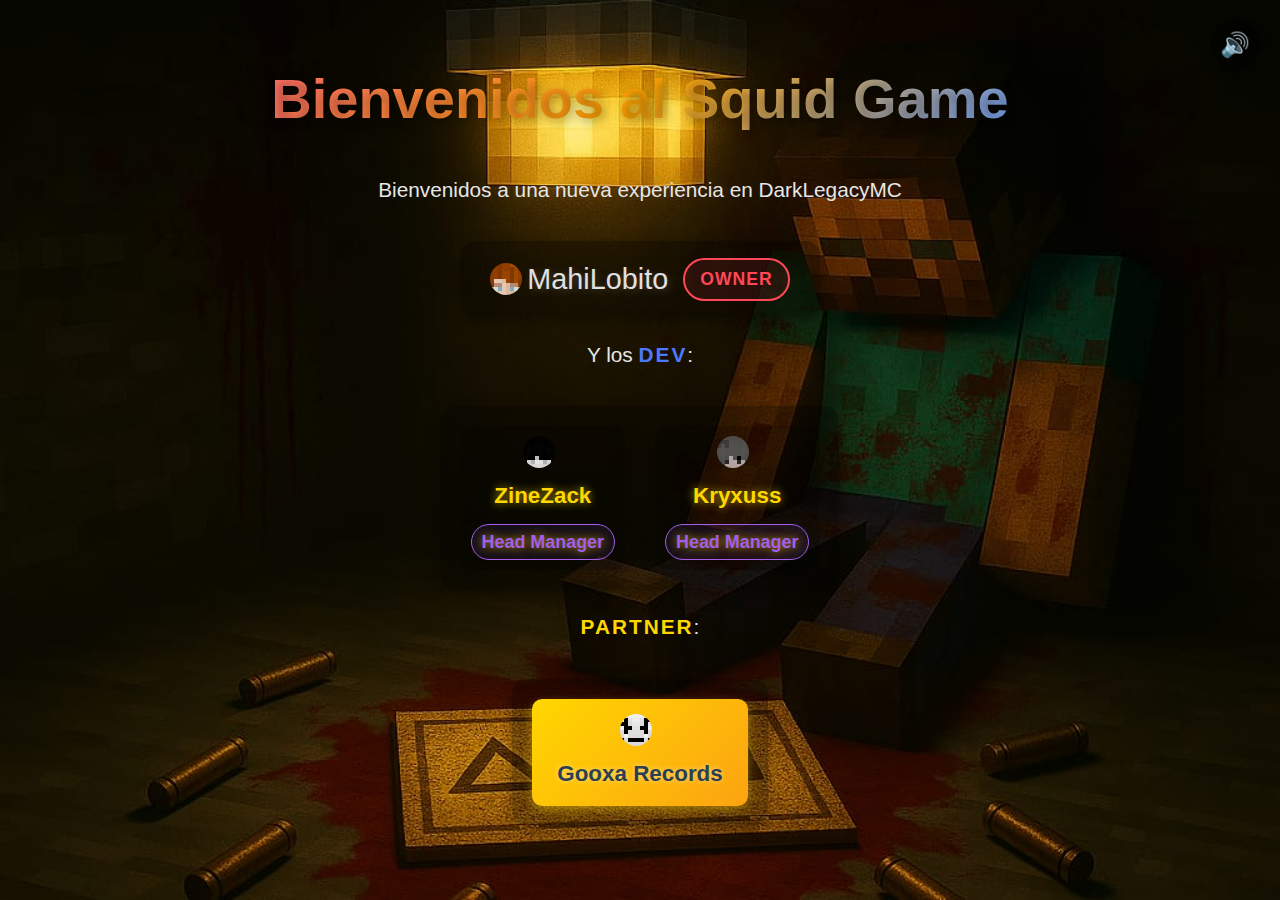
<file: index.html>
<!DOCTYPE html>
<html lang="es">
<head>
    <meta charset="UTF-8">
    <meta name="viewport" content="width=device-width, initial-scale=1.0">
    <title>Squid Game x DarkLegacy</title>
    <link rel="icon" type="image/png" href="image/favicon.jpeg">
    <link rel="stylesheet" href="style.css">
    <link rel="stylesheet" href="https://fonts.googleapis.com/css2?family=Montserrat:wght@400;700&display=swap">
</head>
<body>
    <audio id="background-music" autoplay loop>
        <source src="music/1.mp3" type="audio/mpeg">
        Tu navegador no soporta el elemento de audio.
    </audio>
    <button id="toggle-music" class="music-button">
        🔊
    </button>
    <h1>Bienvenidos al Squid Game</h1>
    <p>Bienvenidos a una nueva experiencia en DarkLegacyMC</p>

    <div class="owner-container">
        <img src="image/face (2).png" alt="MahiLobito face" class="face-icon"> <span class="less-fachero mahilobito-trigger">MahiLobito</span>
        <span class="owner">OWNER</span>
    </div>

    <p>Y los <span class="dev-title">DEV</span>:</p>

    <div class="dev-container">
        <div class="fachero">
            <img src="image/face.png" alt="ZineZack face" class="face-icon"> <span class="zinezack-trigger">ZineZack</span>
            <span class="head-manager">Head Manager</span>
        </div>

        <div class="fachero">
            <img src="image/face (1).png" alt="Kryxuss face" class="face-icon"> <span class="kryxuss-trigger">Kryxuss</span>
            <span class="head-manager">Head Manager</span>
        </div>
    </div>

    <p><span class="partner-title">PARTNER</span>:</p>
    
    <div class="partner-container">
        <div class="partner-item">
            <img src="image/face (3).png" alt="Gooxa Records face" class="face-icon"> <span class="gooxa-trigger">Gooxa Records</span>
        </div>
    </div>

    <!-- Kryxuss Modal -->
    <div id="kryxuss-modal" class="squid-game-modal">
        <div class="squid-game-modal-content kryxuss-theme">
            <span class="close-button">&times;</span>
            <div class="squid-symbols">
                <div class="symbol circle"></div>
                <div class="symbol triangle"></div>
                <div class="symbol square"></div>
            </div>
            <h2 class="squid-title">KRYXUSS</h2>
            <div class="info-container">
                <div class="info-item">
                    <div class="info-label">Nombre:</div>
                    <div class="info-value">Kryxuss</div>
                </div>
                <div class="info-item">
                    <div class="info-label">Info:</div>
                    <div class="info-value">En principio me dedico a mejorar DarkLegacyMC. El servidor de MahiLobito, nos mata mucho para hacer las cosas bien pero se logra. Es una muy buena persona. Lo que estamos haciendo ahora mismo lo del Squid Game va a ser una locura para pagar 3,60€ por la entrada no esta nada mal por el esfuerzo que le esta metiendo el Owner para esto. Pronto nuevas modalidades y DarkLegacy se volverá un servidor muy bueno.</div>
                </div>
                <div class="info-item">
                    <div class="info-label">Edad:</div>
                    <div class="info-value">16</div>
                </div>
                <div class="info-item">
                    <div class="info-label">Status:</div>
                    <div class="info-value status-online">Online</div>
                </div>
            </div>
        </div>
    </div>

    <!-- MahiLobito Modal -->
    <div id="mahilobito-modal" class="squid-game-modal">
        <div class="squid-game-modal-content mahilobito-theme">
            <span class="close-button">&times;</span>
            <div class="squid-symbols">
                <div class="symbol star"></div>
                <div class="symbol hexagon"></div>
                <div class="symbol diamond"></div>
            </div>
            <h2 class="squid-title">MAHILOBITO</h2>
            <div class="info-container">
                <div class="info-item">
                    <div class="info-label">Nombre:</div>
                    <div class="info-value">MahiLobito</div>
                </div>
                <div class="info-item">
                    <div class="info-label">Info:</div>
                    <div class="info-value">NOT SET</div>
                </div>
                <div class="info-item">
                    <div class="info-label">Edad:</div>
                    <div class="info-value">NOT SET</div>
                </div>
                <div class="info-item">
                    <div class="info-label">Status:</div>
                    <div class="info-value status-online">Online</div>
                </div>
            </div>
        </div>
    </div>

    <!-- ZineZack Modal -->
    <div id="zinezack-modal" class="squid-game-modal">
        <div class="squid-game-modal-content zinezack-theme">
            <span class="close-button">&times;</span>
            <div class="squid-symbols">
                <div class="symbol circle-alt"></div>
                <div class="symbol polygon"></div>
                <div class="symbol rect"></div>
            </div>
            <h2 class="squid-title">ZINEZACK</h2>
            <div class="info-container">
                <div class="info-item">
                    <div class="info-label">Nombre:</div>
                    <div class="info-value">ZineZack</div>
                </div>
                <div class="info-item">
                    <div class="info-label">Info:</div>
                    <div class="info-value">Viejo Sabio</div>
                </div>
                <div class="info-item">
                    <div class="info-label">Edad:</div>
                    <div class="info-value">24</div>
                </div>
                <div class="info-item">
                    <div class="info-label">Status:</div>
                    <div class="info-value status-online">Online</div>
                </div>
            </div>
        </div>
    </div>

    <!-- Gooxa Records Modal -->
    <div id="gooxa-modal" class="squid-game-modal">
        <div class="squid-game-modal-content gooxa-theme">
            <span class="close-button">&times;</span>
            <div class="squid-symbols">
                <div class="symbol music-note"></div>
                <div class="symbol wave"></div>
                <div class="symbol disc"></div>
            </div>
            <h2 class="squid-title">GOOXA RECORDS</h2>
            <div class="info-container">
                <div class="info-item">
                    <div class="info-label">Nombre:</div>
                    <div class="info-value">Gooxa Records</div>
                </div>
                <div class="info-item">
                    <div class="info-label">Info:</div>
                    <div class="info-value">NOT SET</div>
                </div>
                <div class="info-item">
                    <div class="info-label">Edad:</div>
                    <div class="info-value">NOT SET</div>
                </div>
                <div class="info-item">
                    <div class="info-label">Status:</div>
                    <div class="info-value status-online">Online</div>
                </div>
            </div>
        </div>
    </div>

    <script>
        document.addEventListener('DOMContentLoaded', function() {
            const music = document.getElementById('background-music');
            const toggleButton = document.getElementById('toggle-music');

            toggleButton.addEventListener('click', () => {
                if (music.paused) {
                    music.play();
                    toggleButton.textContent = '🔊';
                } else {
                    music.pause();
                    toggleButton.textContent = '🔇';
                }
            });

            const modalTriggerConfig = [
                { trigger: '.mahilobito-trigger', modal: 'mahilobito-modal' },
                { trigger: '.kryxuss-trigger', modal: 'kryxuss-modal' },
                { trigger: '.zinezack-trigger', modal: 'zinezack-modal' },
                { trigger: '.gooxa-trigger', modal: 'gooxa-modal' }
            ];
            
            modalTriggerConfig.forEach(config => {
                const triggerElement = document.querySelector(config.trigger);
                if (triggerElement) {
                    triggerElement.addEventListener('click', function() {
                        document.getElementById(config.modal).style.display = 'block';
                    });
                }
            });

            const closeButtons = document.querySelectorAll('.close-button');
            closeButtons.forEach(button => {
                button.addEventListener('click', function() {
                    const modal = button.closest('.squid-game-modal');
                    modal.style.display = 'none';
                });
            });

            window.addEventListener('click', function(event) {
                const modals = document.querySelectorAll('.squid-game-modal');
                modals.forEach(modal => {
                    if (event.target === modal) {
                        modal.style.display = 'none';
                    }
                });
            });

            document.querySelectorAll('.mahilobito-trigger, .kryxuss-trigger, .zinezack-trigger, .gooxa-trigger').forEach(el => {
                el.classList.add('character-trigger');
            });
        });
    </script>
</body>
</html>
</file>
<file: style.css>
* {
    margin: 0;
    padding: 0;
    box-sizing: border-box;
    cursor: default;
    font-family: 'Arial', sans-serif;
}

:root {
    --squid-pink: #ff0080;
    --squid-green: #1dd1a1;
    --squid-blue: #48dbfb;
    --squid-dark: #1e272e;
    --squid-light: #f5f6fa;

    --mahilobito-primary: #ff6b6b;
    --mahilobito-secondary: #ff9ff3;
    --zinezack-primary: #48dbfb;
    --zinezack-secondary: #0abde3;
    --gooxa-primary: #feca57;
    --gooxa-secondary: #ff9f43;
}

body {
    font-family: 'Segoe UI', Tahoma, Geneva, Verdana, sans-serif;
    background-color: #1a1a2e;
    color: #e6e6e6;
    line-height: 1.6;
    padding: 20px;
    display: flex;
    flex-direction: column;
    align-items: center;
    justify-content: center;
    min-height: 100vh;
    text-align: center;
    background-image: url('image/Imagen1.jpg');
    background-size: cover;
    background-position: center center;
    background-repeat: no-repeat;
    background-attachment: fixed;
    overflow-x: hidden;
}

h1 {
    font-size: 3.5em;
    margin-bottom: 30px;
    background: linear-gradient(135deg, #ff6b6b, #ffa502, #70a1ff);
    -webkit-background-clip: text;
    background-clip: text;
    -webkit-text-fill-color: transparent;
    text-shadow: 3px 3px 10px rgba(0, 0, 0, 0.3);
    animation: titleAnimation 3s ease infinite;
}

p {
    font-size: 1.3em;
    margin-bottom: 15px;
    max-width: 800px;
}

.owner-container {
    background-color: rgba(0, 0, 0, 0.3);
    border-radius: 15px;
    padding: 15px 30px;
    margin: 20px 0;
    display: flex;
    align-items: center;
    justify-content: center;
    box-shadow: 0 5px 15px rgba(0, 0, 0, 0.3);
}

.dev-container {
    background-color: rgba(0, 0, 0, 0.3);
    border-radius: 15px;
    padding: 20px;
    margin: 20px 0;
    display: flex;
    flex-wrap: wrap;
    align-items: center;
    justify-content: center;
    gap: 30px;
    box-shadow: 0 5px 15px rgba(0, 0, 0, 0.3);
}

.dev-title {
    color: #4d79ff;
    font-weight: bold;
    text-transform: uppercase;
    letter-spacing: 2px;
}

.partner-title {
    color: #ffd700;
    font-weight: bold;
    text-transform: uppercase;
    letter-spacing: 2px;
}

.partner-container {
    background-color: rgba(0, 0, 0, 0.3);
    border-radius: 15px;
    padding: 20px;
    margin: 20px 0;
    display: flex;
    flex-wrap: wrap;
    align-items: center;
    justify-content: center;
    gap: 30px;
    box-shadow: 0 5px 15px rgba(0, 0, 0, 0.3);
}

.partner-item {
    font-weight: bold;
    color: #2c3e50;
    text-shadow: 0 0 5px rgba(255, 255, 255, 0.5);
    display: flex;
    flex-direction: column;
    align-items: center;
    gap: 5px;
    font-size: 1.4em;
    padding: 15px 25px;
    background: linear-gradient(135deg, #ffd700, #fca311);
    border-radius: 10px;
    transition: all 0.3s ease;
    box-shadow: 0 4px 10px rgba(255, 215, 0, 0.4);
}

.partner-item:hover {
    transform: translateY(-5px) scale(1.03);
    box-shadow: 0 10px 20px rgba(255, 215, 0, 0.6);
}

.partner-item span {
    margin-top: 5px;
}

.fachero {
    font-weight: bold;
    color: gold;
    text-shadow: 0 0 10px rgba(255, 215, 0, 0.7);
    display: flex;
    flex-direction: column;
    align-items: center;
    gap: 5px;
    font-size: 1.4em;
    padding: 10px;
    background-color: rgba(0, 0, 0, 0.2);
    border-radius: 10px;
    transition: all 0.3s ease;
}

.fachero:hover {
    transform: translateY(-5px);
    box-shadow: 0 10px 20px rgba(0, 0, 0, 0.4);
}

.fachero span:not(.head-manager) {
    margin-top: 5px;
}

.less-fachero {
    font-size: 1.8em;
    color: #e0e0e0;
    text-shadow: 2px 2px 8px rgba(255, 255, 255, 0.2);
    margin-right: 10px;
    display: inline-block;
    vertical-align: middle;
}

.owner {
    color: #ff4757;
    background-color: rgba(255, 71, 87, 0.1);
    padding: 5px 15px;
    border-radius: 50px;
    font-weight: bold;
    border: 2px solid #ff4757;
    letter-spacing: 1px;
    font-size: 1.1em;
    margin-left: 10px;
    display: inline-block;
    vertical-align: middle;
}

.head-manager {
    color: #a55eea;
    background-color: rgba(165, 94, 234, 0.1);
    padding: 3px 10px;
    border-radius: 50px;
    font-weight: bold;
    font-size: 0.8em;
    border: 1px solid #a55eea;
    margin-top: 5px;
}

.music-button {
    position: fixed;
    top: 20px;
    right: 20px;
    background-color: rgba(0, 0, 0, 0.5);
    color: white;
    border: none;
    border-radius: 50%;
    width: 50px;
    height: 50px;
    font-size: 1.5em;
    cursor: pointer;
    display: flex;
    align-items: center;
    justify-content: center;
    box-shadow: 0 4px 8px rgba(0, 0, 0, 0.3);
    transition: background-color 0.3s ease, transform 0.2s ease;
}

.music-button:hover {
    background-color: rgba(255, 255, 255, 0.8);
    color: black;
    transform: scale(1.1);
}

.face-icon {
    width: 32px;
    height: 32px;
    vertical-align: middle;
    margin-right: 8px;
    border-radius: 50%;
    object-fit: cover;
}

.owner-container .less-fachero {
    margin-right: 5px;
}

.owner-container .face-icon {
    margin-right: 5px;
}

.squid-game-modal {
    display: none;
    position: fixed;
    z-index: 1000;
    left: 0;
    top: 0;
    width: 100%;
    height: 100%;
    overflow: auto;
    background-color: rgba(0, 0, 0, 0.85);
    animation: fadeIn 0.5s ease-in-out;
    backdrop-filter: blur(5px);
}

.squid-game-modal-content {
    position: relative;
    background-color: var(--squid-dark);
    margin: 5% auto;
    padding: 40px;
    width: 80%;
    max-width: 700px;
    border: 3px solid var(--squid-pink);
    border-radius: 20px;
    box-shadow: 0 0 30px rgba(255, 0, 128, 0.5), inset 0 0 20px rgba(255, 0, 128, 0.2);
    animation: modalAppear 0.8s cubic-bezier(0.68, -0.55, 0.27, 1.55);
    overflow: hidden;
}

.mahilobito-theme {
    border-color: var(--mahilobito-primary);
    box-shadow: 0 0 30px rgba(255, 107, 107, 0.5), inset 0 0 20px rgba(255, 107, 107, 0.2);
    background-color: rgba(30, 39, 46, 0.9);
    background-image: linear-gradient(45deg, rgba(255, 107, 107, 0.05) 25%, transparent 25%, transparent 50%, rgba(255, 107, 107, 0.05) 50%, rgba(255, 107, 107, 0.05) 75%, transparent 75%, transparent);
    background-size: 20px 20px;
}

.mahilobito-theme .squid-title {
    color: var(--mahilobito-primary);
    text-shadow: 0 0 10px var(--mahilobito-primary),
                 0 0 20px var(--mahilobito-primary),
                 0 0 30px var(--mahilobito-primary);
}

.zinezack-theme {
    border-color: var(--zinezack-primary);
    box-shadow: 0 0 30px rgba(72, 219, 251, 0.5), inset 0 0 20px rgba(72, 219, 251, 0.2);
    background-color: rgba(30, 39, 46, 0.9);
    background-image: linear-gradient(135deg, rgba(72, 219, 251, 0.05) 25%, transparent 25%, transparent 50%, rgba(72, 219, 251, 0.05) 50%, rgba(72, 219, 251, 0.05) 75%, transparent 75%, transparent);
    background-size: 20px 20px;
}

.zinezack-theme .squid-title {
    color: var(--zinezack-primary);
    text-shadow: 0 0 10px var(--zinezack-primary),
                 0 0 20px var(--zinezack-primary),
                 0 0 30px var(--zinezack-primary);
}

.gooxa-theme {
    border-color: var(--gooxa-primary);
    box-shadow: 0 0 30px rgba(254, 202, 87, 0.5), inset 0 0 20px rgba(254, 202, 87, 0.2);
    background-color: rgba(30, 39, 46, 0.9);
    background-image: linear-gradient(90deg, rgba(254, 202, 87, 0.05) 25%, transparent 25%, transparent 50%, rgba(254, 202, 87, 0.05) 50%, rgba(254, 202, 87, 0.05) 75%, transparent 75%, transparent);
    background-size: 20px 20px;
}

.gooxa-theme .squid-title {
    color: var(--gooxa-primary);
    text-shadow: 0 0 10px var(--gooxa-primary),
                 0 0 20px var(--gooxa-primary),
                 0 0 30px var(--gooxa-primary);
}

.kryxuss-theme .squid-title {
    animation: neonPulseKryxuss 2s infinite alternate;
}

.mahilobito-theme .squid-title {
    animation: neonPulseMahilobito 2s infinite alternate;
}

.zinezack-theme .squid-title {
    animation: neonPulseZinezack 2s infinite alternate;
}

.gooxa-theme .squid-title {
    animation: neonPulseGooxa 2s infinite alternate;
}

.mahilobito-theme .info-label {
    color: var(--mahilobito-secondary);
}

.zinezack-theme .info-label {
    color: var(--zinezack-secondary);
}

.gooxa-theme .info-label {
    color: var(--gooxa-secondary);
}

.close-button {
    position: absolute;
    top: 15px;
    right: 20px;
    color: var(--squid-light);
    font-size: 28px;
    font-weight: bold;
    cursor: pointer;
    transition: all 0.3s;
    z-index: 10;
    width: 40px;
    height: 40px;
    display: flex;
    align-items: center;
    justify-content: center;
    border-radius: 50%;
    background-color: rgba(255, 255, 255, 0.1);
}

.close-button:hover {
    color: var(--squid-pink);
    transform: rotate(90deg);
    background-color: rgba(255, 255, 255, 0.2);
}

.mahilobito-theme .close-button:hover {
    color: var(--mahilobito-primary);
}

.zinezack-theme .close-button:hover {
    color: var(--zinezack-primary);
}

.gooxa-theme .close-button:hover {
    color: var(--gooxa-primary);
}

.squid-title {
    font-size: 3.5em;
    text-align: center;
    margin-bottom: 30px;
    color: var(--squid-pink);
    text-shadow: 0 0 10px var(--squid-pink),
                 0 0 20px var(--squid-pink),
                 0 0 30px var(--squid-pink);
    font-family: 'Montserrat', sans-serif;
    letter-spacing: 5px;
    font-weight: 700;
    text-transform: uppercase;
    position: relative;
}

.squid-title:after {
    content: '';
    position: absolute;
    bottom: -10px;
    left: 50%;
    transform: translateX(-50%);
    width: 60%;
    height: 3px;
    background: currentColor;
    box-shadow: 0 0 10px currentColor;
}

.info-container {
    display: flex;
    flex-direction: column;
    gap: 20px;
    margin-top: 40px;
    position: relative;
    z-index: 2;
}

.info-item {
    display: flex;
    background-color: rgba(0, 0, 0, 0.3);
    border-radius: 15px;
    justify-content: space-between;
    padding: 20px;
    box-shadow: 0 5px 15px rgba(0, 0, 0, 0.2);
    transform: translateX(-100%);
    animation: slideIn 0.5s forwards;
    animation-delay: calc(var(--item-index, 0) * 0.2s);
    transition: all 0.3s ease;
    border-left: 4px solid var(--squid-pink);
    align-items: center;
}

.mahilobito-theme .info-item {
    border-left: 4px solid var(--mahilobito-primary);
}

.zinezack-theme .info-item {
    border-left: 4px solid var(--zinezack-primary);
}

.gooxa-theme .info-item {
    border-left: 4px solid var(--gooxa-primary);
}

.info-item:hover {
    transform: translateX(0) scale(1.02);
    box-shadow: 0 8px 20px rgba(0, 0, 0, 0.3);
}

.info-item:nth-child(1) { --item-index: 1; }
.info-item:nth-child(2) { --item-index: 2; }
.info-item:nth-child(3) { --item-index: 3; }
.info-item:nth-child(4) { --item-index: 4; }

.info-label {
    flex: 0 0 100px;
    font-weight: bold;
    color: var(--squid-green);
    font-size: 1.2em;
    text-align: left;
}

.info-value {
    flex: 1;
    color: var(--squid-light);
    line-height: 1.7;
    font-size: 1.05em;
    text-align: right;
    display: flex;
    justify-content: flex-end;
    align-items: center;
}

.status-online {
    color: var(--squid-green);
    font-weight: bold;
    position: relative;
    display: inline-flex;
    align-items: center;
    margin-left: auto;
}

.status-online::before {
    content: '';
    display: inline-block;
    width: 12px;
    height: 12px;
    background-color: var(--squid-green);
    border-radius: 50%;
    margin-right: 10px;
    animation: pulse 1.5s infinite;
    box-shadow: 0 0 10px var(--squid-green);
}

.squid-symbols {
    position: absolute;
    top: 0;
    left: 0;
    width: 100%;
    height: 100%;
    pointer-events: none;
    opacity: 0.15;
    z-index: 0;
    overflow: hidden;
}

.symbol {
    position: absolute;
    border: 3px solid var(--squid-pink);
    opacity: 0.7;
}

.mahilobito-theme .symbol {
    border-color: var(--mahilobito-primary);
}

.zinezack-theme .symbol {
    border-color: var(--zinezack-primary);
}

.gooxa-theme .symbol {
    border-color: var(--gooxa-primary);
}

.circle {
    width: 100px;
    height: 100px;
    border-radius: 50%;
    top: 10%;
    right: 10%;
    animation: rotate 20s linear infinite, float 8s ease-in-out infinite;
}

.triangle {
    width: 0;
    height: 0;
    border: 50px solid transparent;
    border-bottom: 90px solid var(--squid-pink);
    background-color: transparent;
    bottom: 10%;
    left: 10%;
    animation: rotate 25s linear infinite reverse, float 10s ease-in-out infinite;
}

.mahilobito-theme .triangle {
    border-bottom-color: var(--mahilobito-primary);
}

.zinezack-theme .triangle {
    border-bottom-color: var(--zinezack-primary);
}

.gooxa-theme .triangle {
    border-bottom-color: var(--gooxa-primary);
}

.square {
    width: 80px;
    height: 80px;
    bottom: 20%;
    right: 20%;
    animation: rotate 30s linear infinite, float 9s ease-in-out infinite;
}

.star {
    width: 0;
    height: 0;
    margin: 50px 0;
    position: absolute;
    top: 5%;
    right: 15%;
    display: block;
    color: var(--mahilobito-primary);
    border-right: 100px solid transparent;
    border-bottom: 70px solid var(--mahilobito-primary);
    border-left: 100px solid transparent;
    transform: rotate(35deg);
    animation: rotate 25s linear infinite, float 12s ease-in-out infinite;
}

.star:before {
    content: '';
    position: absolute;
    height: 0;
    width: 0;
    top: -45px;
    left: -65px;
    display: block;
    border-bottom: 80px solid var(--mahilobito-primary);
    border-left: 30px solid transparent;
    border-right: 30px solid transparent;
    transform: rotate(-35deg);
}

.star:after {
    content: '';
    position: absolute;
    top: 3px;
    left: -105px;
    display: block;
    color: var(--mahilobito-primary);
    border-right: 100px solid transparent;
    border-bottom: 70px solid var(--mahilobito-primary);
    border-left: 100px solid transparent;
    transform: rotate(-70deg);
}

.hexagon {
    width: 100px;
    height: 57.74px;
    background: transparent;
    position: absolute;
    bottom: 15%;
    left: 15%;
    border-left: 3px solid var(--mahilobito-primary);
    border-right: 3px solid var(--mahilobito-primary);
    animation: rotate 20s linear infinite reverse, float 10s ease-in-out infinite;
}

.hexagon:before,
.hexagon:after {
    content: "";
    position: absolute;
    width: 0;
    border-left: 50px solid transparent;
    border-right: 50px solid transparent;
    left: -3px;
}

.hexagon:before {
    bottom: 100%;
    border-bottom: 28.87px solid var(--mahilobito-primary);
}

.hexagon:after {
    top: 100%;
    border-top: 28.87px solid var(--mahilobito-primary);
}

.diamond {
    width: 80px;
    height: 80px;
    background: transparent;
    border: 3px solid var(--mahilobito-primary);
    position: absolute;
    bottom: 30%;
    right: 30%;
    transform: rotate(45deg);
    animation: rotate 15s linear infinite, float 8s ease-in-out infinite;
}

.circle-alt {
    width: 90px;
    height: 90px;
    border-radius: 50%;
    border: 8px double var(--zinezack-primary);
    top: 15%;
    right: 15%;
    animation: rotate 18s linear infinite, float 9s ease-in-out infinite;
}

.polygon {
    width: 100px;
    height: 100px;
    position: absolute;
    bottom: 15%;
    left: 10%;
    clip-path: polygon(50% 0%, 100% 38%, 82% 100%, 18% 100%, 0% 38%);
    background: transparent;
    border: 3px solid var(--zinezack-primary);
    animation: rotate 22s linear infinite reverse, float 11s ease-in-out infinite;
}

.rect {
    width: 120px;
    height: 60px;
    bottom: 25%;
    right: 15%;
    animation: rotate 28s linear infinite, float 10s ease-in-out infinite;
    background: transparent;
    border: 3px solid var(--zinezack-primary);
}

.music-note {
    width: 40px;
    height: 60px;
    position: absolute;
    top: 20%;
    right: 20%;
    border-radius: 50% 50% 0 0;
    border: 3px solid var(--gooxa-primary);
    border-bottom: none;
    animation: rotate 20s linear infinite, float 8s ease-in-out infinite;
}

.music-note:before {
    content: '';
    position: absolute;
    width: 3px;
    height: 60px;
    background: var(--gooxa-primary);
    top: 55%;
    right: 0;
}

.music-note:after {
    content: '';
    position: absolute;
    width: 20px;
    height: 20px;
    background: var(--gooxa-primary);
    border-radius: 50%;
    bottom: -20px;
    right: -8.5px;
}

.wave {
    position: absolute;
    bottom: 20%;
    left: 15%;
    width: 120px;
    height: 60px;
    background: transparent;
    animation: waveAnimation 3s ease-in-out infinite;
}

.wave:before {
    content: "";
    position: absolute;
    left: 0;
    bottom: 0;
    width: 100%;
    height: 20px;
    background: transparent;
    border-bottom: 3px solid var(--gooxa-primary);
    border-radius: 50%;
}

.disc {
    position: absolute;
    width: 70px;
    height: 70px;
    border-radius: 50%;
    bottom: 30%;
    right: 25%;
    background: transparent;
    border: 3px solid var(--gooxa-primary);
    animation: rotate 15s linear infinite, float 7s ease-in-out infinite;
}

.disc:after {
    content: '';
    position: absolute;
    width: 15px;
    height: 15px;
    background: transparent;
    border: 3px solid var(--gooxa-primary);
    border-radius: 50%;
    top: 50%;
    left: 50%;
    transform: translate(-50%, -50%);
}

.character-trigger {
    cursor: pointer;
    transition: all 0.3s ease;
    display: inline-block;
    position: relative;
}

.character-trigger:hover {
    transform: translateY(-2px);
    text-shadow: 0 0 8px currentColor;
}

.character-trigger:after {
    content: '';
    position: absolute;
    bottom: -3px;
    left: 0;
    width: 0;
    height: 2px;
    background-color: currentColor;
    transition: width 0.3s ease;
}

.character-trigger:hover:after {
    width: 100%;
}

.kryxuss-trigger:hover {
    color: var(--squid-pink);
    text-shadow: 0 0 5px var(--squid-pink);
}

.mahilobito-trigger:hover {
    color: var(--mahilobito-primary);
    text-shadow: 0 0 5px var(--mahilobito-primary);
}

.zinezack-trigger:hover {
    color: var(--zinezack-primary);
    text-shadow: 0 0 5px var(--zinezack-primary);
}

.gooxa-trigger:hover {
    color: #ffd700;
    text-shadow: 0 0 5px #ffd700;
}

@keyframes neonPulseKryxuss {
    from {
        text-shadow: 0 0 10px var(--squid-pink),
                     0 0 20px var(--squid-pink),
                     0 0 30px var(--squid-pink);
    }
    to {
        text-shadow: 0 0 5px var(--squid-pink),
                     0 0 10px var(--squid-pink),
                     0 0 15px var(--squid-pink),
                     0 0 20px var(--squid-pink),
                     0 0 40px var(--squid-pink);
    }
}

@keyframes neonPulseMahilobito {
    from {
        text-shadow: 0 0 10px var(--mahilobito-primary),
                     0 0 20px var(--mahilobito-primary),
                     0 0 30px var(--mahilobito-primary);
    }
    to {
        text-shadow: 0 0 5px var(--mahilobito-primary),
                     0 0 10px var(--mahilobito-primary),
                     0 0 15px var(--mahilobito-primary),
                     0 0 20px var(--mahilobito-primary),
                     0 0 40px var(--mahilobito-primary);
    }
}

@keyframes neonPulseZinezack {
    from {
        text-shadow: 0 0 10px var(--zinezack-primary),
                     0 0 20px var(--zinezack-primary),
                     0 0 30px var(--zinezack-primary);
    }
    to {
        text-shadow: 0 0 5px var(--zinezack-primary),
                     0 0 10px var(--zinezack-primary),
                     0 0 15px var(--zinezack-primary),
                     0 0 20px var(--zinezack-primary),
                     0 0 40px var(--zinezack-primary);
    }
}

@keyframes neonPulseGooxa {
    from {
        text-shadow: 0 0 10px var(--gooxa-primary),
                     0 0 20px var(--gooxa-primary),
                     0 0 30px var(--gooxa-primary);
    }
    to {
        text-shadow: 0 0 5px var(--gooxa-primary),
                     0 0 10px var(--gooxa-primary),
                     0 0 15px var(--gooxa-primary),
                     0 0 20px var(--gooxa-primary),
                     0 0 40px var(--gooxa-primary);
    }
}

@keyframes waveAnimation {
    0%, 100% {
        transform: translateY(0);
    }
    50% {
        transform: translateY(-15px);
    }
}

@keyframes titleAnimation {
    0% {
        filter: hue-rotate(0deg);
    }
    50% {
        filter: hue-rotate(180deg);
    }
    100% {
        filter: hue-rotate(360deg);
    }
}

@keyframes pulse {
    0% {
        transform: scale(1);
    }
    50% {
        transform: scale(1.05);
    }
    100% {
        transform: scale(1);
    }
}

@keyframes fadeIn {
    from { opacity: 0; }
    to { opacity: 1; }
}

@keyframes modalAppear {
    0% {
        transform: scale(0.7);
        opacity: 0;
    }
    100% {
        transform: scale(1);
        opacity: 1;
    }
}

@keyframes slideIn {
    to { transform: translateX(0); }
}

@keyframes rotate {
    from { transform: rotate(0deg); }
    to { transform: rotate(360deg); }
}

@keyframes float {
    0%, 100% { transform: translateY(0); }
    50% { transform: translateY(-20px); }
}

@media (max-width: 768px) {
    body {
        background-attachment: scroll;
        padding: 15px;
    }

    h1 {
        font-size: 2.5em;
        margin-bottom: 20px;
    }

    p {
        font-size: 1.1em;
        margin-bottom: 10px;
    }

    .owner-container, .dev-container {
        padding: 12px;
        width: 90%;
    }

    .fachero {
        font-size: 1.2em;
    }

    .less-fachero {
        font-size: 1.5em;
    }

    .face-icon {
        width: 28px;
        height: 28px;
        margin-right: 5px;
    }

    .music-button {
        width: 40px;
        height: 40px;
        top: 10px;
        right: 10px;
    }

    .partner-item {
        font-size: 1.2em;
        padding: 12px 20px;
    }

    .squid-game-modal-content {
        width: 95%;
        padding: 25px;
        margin: 10% auto;
    }

    .squid-title {
        font-size: 2.5em;
    }

    .info-item {
        flex-direction: column;
    }

    .info-label {
        margin-bottom: 8px;
    }

    .symbol {
        transform: scale(0.7);
    }

    .star, .hexagon, .diamond, .circle-alt, .polygon, .rect, .music-note, .wave, .disc {
        transform: scale(0.7);
    }
}

@media (max-width: 480px) {
    body {
        padding: 10px;
    }

    h1 {
        font-size: 2em;
    }

    .dev-container {
        flex-direction: column;
        gap: 15px;
    }

    .partner-container {
        flex-direction: column;
        gap: 15px;
    }

    .partner-item {
        width: 80%;
    }

    .face-icon {
        width: 24px;
        height: 24px;
    }

    .squid-title {
        font-size: 2em;
    }

    .info-container {
        gap: 15px;
    }

    .symbol, .star, .hexagon, .diamond, .circle-alt, .polygon, .rect, .music-note, .wave, .disc {
        transform: scale(0.5);
    }
}
</file>
